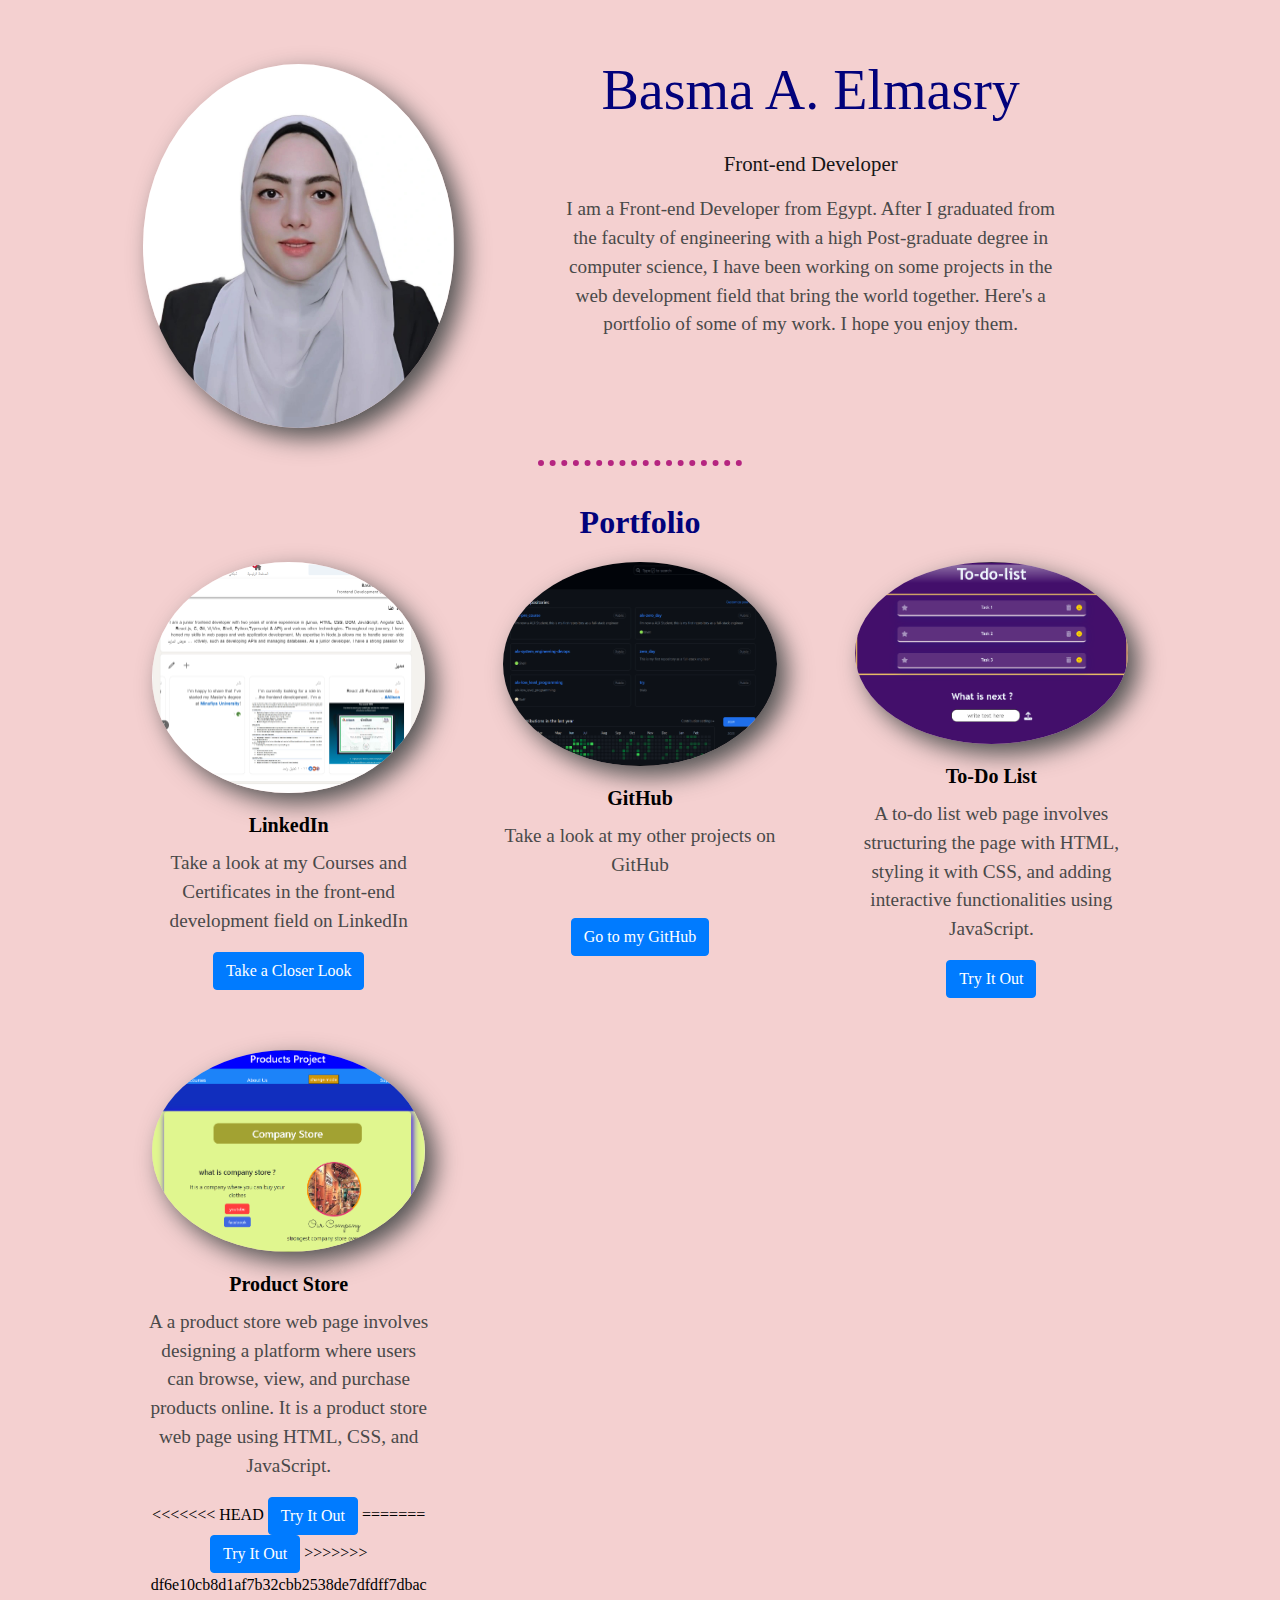
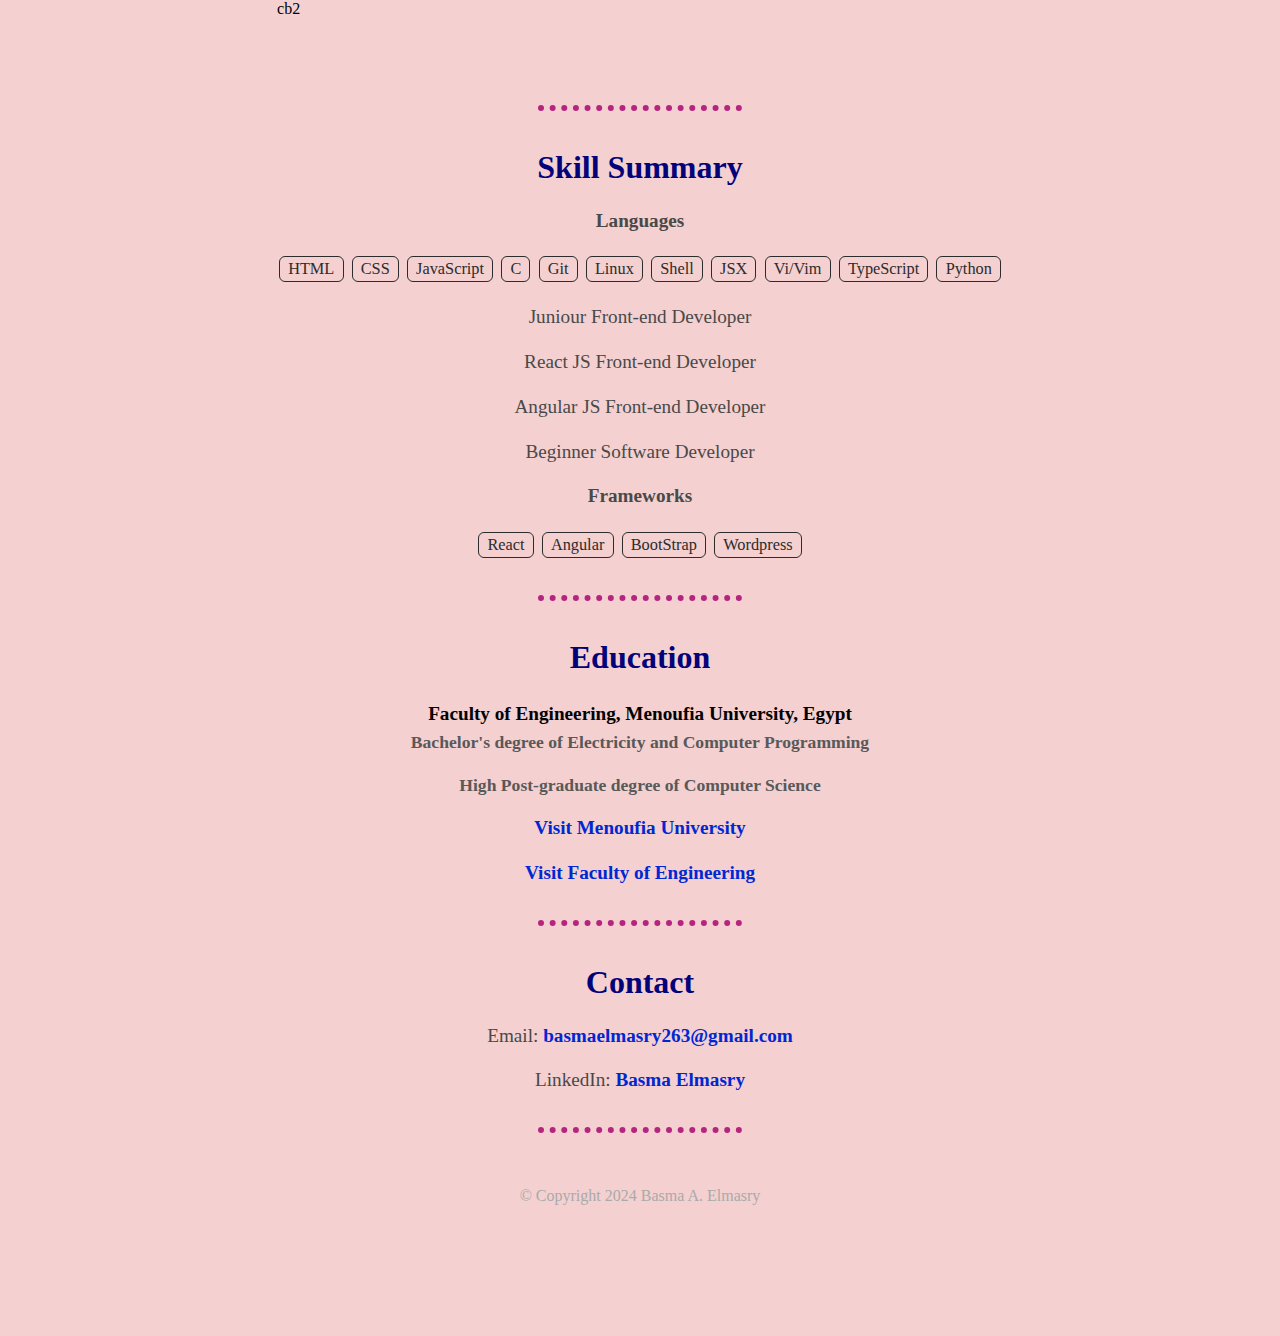
<file: index.html>
<!DOCTYPE html>
<html lang="en">
  <head>
    <meta charset="UTF-8" />
    <meta
      name="viewport"
      content="width=device-width, initial-scale=1, shrink-to-fit=no"
    />
    <link rel="icon" type="image/svg+xml" href="./images/basma-img.ico" />

    <meta http-equiv="“Pragma”" content="”no-cache”" />
    <meta http-equiv="“Expires”" content="”-1″" />
    <meta http-equiv="“CACHE-CONTROL”" content="”NO-CACHE”" />
    <!-- CSS Stylesheets -->
    <link
      rel="stylesheet"
      href="https://stackpath.bootstrapcdn.com/bootstrap/4.4.1/css/bootstrap.min.css"
      integrity="sha384-Vkoo8x4CGsO3+Hhxv8T/Q5PaXtkKtu6ug5TOeNV6gBiFeWPGFN9MuhOf23Q9Ifjh"
      crossorigin="anonymous"
    />
    <link rel="stylesheet" href="css/master.css" />
    <link rel="stylesheet" href="css/nav.css" />
    <!-- Font Awesome -->
    <link
      rel="stylesheet"
      href="https://use.fontawesome.com/releases/v5.7.0/css/all.css"
      integrity="sha384-lZN37f5QGtY3VHgisS14W3ExzMWZxybE1SJSEsQp9S+oqd12jhcu+A56Ebc1zFSJ"
      crossorigin="anonymous"
    />

    <title>Basma A. Elmasry</title>
  </head>

  <body data-new-gr-c-s-check-loaded="14.1160.0" data-gr-ext-installed>
    <div id="fusion-text-generator" data-v-app>
      <!---->
    </div>

    <a name="top-of-document"></a>

    <!-- floating scroll to top navigator -->

    <div class="to-top-navigator">
      <div
        class="to-top-cloud"
        aria-label="Ascend to the top!"
        aria-hidden="true"
      >
        <a
          href="javascript:scrollToAnchor('top-of-document')"
          data-toggle="tooltip"
          data-placement="left"
          title=""
          onclick="javascript:toolTipReset()"
          data-original-title="Scroll to the top"
          ><i class="fas fa-plane-departure"></i
        ></a>
      </div>

      <div>
        <a
          href="javascript:scrollToPreviousSection()"
          title="Scroll to previous section"
        >
          <span
            class="tcon-indicator"
            aria-label="Scroll to previous section outside of viewport"
            aria-hidden="true"
            data-toggle="tooltip"
            data-placement="left"
            title=""
            onclick="javascript:toolTipReset()"
            data-original-title="Scroll to previous section outside of viewport"
          >
            <svg
              version="1.1"
              xmlns="http://www.w3.org/2000/svg"
              class="tcon-svgchevron"
              viewBox="0 0 30 58"
            >
              <path class="a1" d="M3,13l13-10l13,10"></path>
              <path class="a2" d="M3,33l13-10l13,10"></path>
              <path class="a3" d="M3,53l13-10l13,10"></path>
            </svg>
          </span>
        </a>
      </div>
    </div>

    <!-- floating section indicators -->

    <div class="section-indicators-block">
      <div class="section-indicator">
        <a
          id="bio-section-indicator"
          href="#"
          data-toggle="tooltip"
          data-placement="left"
          title="Jump to Bio Section"
          onclick="javascript:toolTipReset()"
          data-original-title="Jump to Bio"
          ><i class="fas fa-star"></i
        ></a>
      </div>

      <div class="section-indicator">
        <a
          id="portfolio-section-indicator"
          href="javascript:scrollToAnchor('portfolio');"
          data-toggle="tooltip"
          data-placement="left"
          title="Jump to Portfolio Section"
          onclick="javascript:toolTipReset()"
          data-original-title="Jump to Portfolio"
          ><i class="fas fa-star"></i
        ></a>
      </div>

      <div class="section-indicator">
        <a
          id="skill-summary-section-indicator"
          href="javascript:scrollToAnchor('skill-summary');"
          data-toggle="tooltip"
          data-placement="left"
          title="Jump to Skill Summary Section"
          onclick="javascript:toolTipReset()"
          data-original-title="Jump to Skill Summary"
          ><i class="far fa-star"></i
        ></a>
      </div>

      <div class="section-indicator">
        <a
          id="career-highlights-section-indicator"
          href="javascript:scrollToAnchor('career-highlights');"
          data-toggle="tooltip"
          data-placement="left"
          title="Jump to Career Highlights Section"
          onclick="javascript:toolTipReset()"
          data-original-title="Jump to Career Highlights"
          ><i class="far fa-star"></i
        ></a>
      </div>

      <div class="section-indicator">
        <a
          id="education-section-indicator"
          href="javascript:scrollToAnchor('education');"
          data-toggle="tooltip"
          data-placement="left"
          title="Jump to Education Section"
          onclick="javascript:toolTipReset()"
          data-original-title="Jump to Education"
          ><i class="far fa-star"></i
        ></a>
      </div>

      <div class="section-indicator">
        <a
          id="contact-section-indicator"
          href="javascript:scrollToAnchor('contact');"
          data-toggle="tooltip"
          data-placement="left"
          title="Jump to Contact Section"
          onclick="javascript:toolTipReset()"
          data-original-title="Jump to Contact"
          ><i class="far fa-star"></i
        ></a>
      </div>
    </div>

    <!-- floating scroll down inviter -->

    <div class="scroll-down-navigator">
      <div>
        <a
          href="javascript:scrollToNextSection()"
          data-toggle="tooltip"
          data-placement="left"
          title="Scroll to next section"
          onclick="javascript:toolTipReset()"
          data-original-title="Scroll to next section outside of viewport"
        >
          <span
            class="tcon-indicator"
            aria-label="Scroll to next section outside of viewport"
            aria-hidden="true"
          >
            <svg
              version="1.1"
              xmlns="http://www.w3.org/2000/svg"
              class="tcon-svgchevron"
              viewBox="0 0 30 58"
            >
              <path class="a3" d="M3,3l13,10l13-10"></path>
              <path class="a2" d="M3,23l13,10l13-10"></path>
              <path class="a1" d="M3,43l13,10l13-10"></path>
            </svg>
          </span>
        </a>
      </div>

      <div
        class="scroll-down-plane"
        aria-label="Descend to the bottom!"
        aria-hidden="true"
      >
        <a
          href="javascript:scrollToAnchor('bottom-of-document')"
          data-toggle="tooltip"
          data-placement="left"
          title=""
          onclick="javascript:toolTipReset()"
          data-original-title="Scroll to the bottom"
          ><i class="fas fa-plane-arrival"></i
        ></a>
      </div>
    </div>

    <!-- end of navigation bar -->

    <a name="bio"></a>
    <div id="bio" class="container section-visual-boundry">
      <div class="row justify-content-center">
        <div class="hero-div col-8 col-sm-4 col-md-4">
          <img class="hero" src="images/basma-img.jpeg" alt="portrait" />
        </div>

        <div class="col-12 col-sm-8 col-md-8">
          <p class="page-title">Basma A. Elmasry</p>
          <p class="page-subtitle">Front-end Developer</p>
          <p class="bio-block">
            I am a Front-end Developer from Egypt. After I graduated from the
            faculty of engineering with a high Post-graduate degree in computer
            science, I have been working on some projects in the web development
            field that bring the world together. Here's a portfolio of some of
            my work. I hope you enjoy them.
          </p>
        </div>
      </div>
    </div>

    <hr />

    <a name="portfolio"></a>
    <p id="portfolio" class="section-heading section-visual-boundry">
      Portfolio
    </p>

    <div class="row row-cols-1 row-cols-md-2 row-cols-lg-3 g-4">
      <div class="col bm-2">
        <div class="card h-100">
          <img
            src="images/Screenshot 2024-03-09 195439.png"
            class="card-img-top"
            alt="EurOrbit"
          />
          <div class="card-body">
            <h5 class="card-title">LinkedIn</h5>
            <p class="card-text">
              Take a look at my Courses and Certificates in the front-end
              development field on LinkedIn
            </p>
            <a
              href="https://www.linkedin.com/in/basma-el-masry-63bb80221/?locale=en_US"
              target="_blank"
              rel="noopener"
              class="btn btn-primary"
              >Take a Closer Look</a
            >
          </div>
        </div>
      </div>
      <div class="col bm-2">
        <div class="card h-100">
          <img
            src="images/Screenshot 2024-03-08 130147.png"
            class="card-img-top"
            alt="Illustrator Artwork"
          />
          <div class="card-body">
            <h5 class="card-title">GitHub</h5>
            <p class="card-text">Take a look at my other projects on GitHub</p>
            <a
              href="https://github.com/EngBasmaa"
              target="_blank"
              rel="noopener"
              class="btn btn-primary"
              >Go to my GitHub</a
            >
          </div>
        </div>
      </div>

      <div class="col bm-2">
        <div class="card h-100">
          <img src="images/To-Do List.png" class="card-img-top" alt="GitHub" />
          <div class="card-body">
            <h5 class="card-title">To-Do List</h5>
            <p class="card-text">
              A to-do list web page involves structuring the page with HTML,
              styling it with CSS, and adding interactive functionalities using
              JavaScript.
            </p>
            <a
              href="https://to-do-list-7cfdc.web.app/"
              target="_blank"
              class="btn btn-primary"
              >Try It Out</a
            >
          </div>
        </div>
      </div>

      <div class="col bm-2">
        <div class="card h-100">
          <img
            src="images/product store.png"
            class="card-img-top"
            alt="GitHub"
          />
          <div class="card-body">
            <h5 class="card-title">Product Store</h5>
            <p class="card-text">
              A a product store web page involves designing a platform where
              users can browse, view, and purchase products online. It is a
              product store web page using HTML, CSS, and JavaScript.
            </p>
<<<<<<< HEAD
            <a href="https://product-store-8af32.web.app/" target="_blank" class="btn btn-primary">Try It Out</a>
=======
            <a
              href="https://product-store-8af32.web.app/"
              target="_blank"
              class="btn btn-primary"
              >Try It Out</a
            >
>>>>>>> df6e10cb8d1af7b32cbb2538de7dfdff7dbaccb2
          </div>
        </div>
      </div>
    </div>

    <hr />

    <a name="skill-summary"></a>
    <p id="skill-summary" class="section-heading section-visual-boundry">
      Skill Summary
    </p>

    <p><strong>Languages</strong></p>

    <p
      data-toggle="tooltip"
      data-placement="bottom"
      title=""
      onclick="javascript:toolTipReset()"
      data-original-title="These tags tell you what technologies I use"
    >
      <span class="keyword-magnet">HTML</span>
      <span class="keyword-magnet">CSS</span>
      <span class="keyword-magnet">JavaScript</span>
      <span class="keyword-magnet">C</span>
      <span class="keyword-magnet">Git</span>
      <span class="keyword-magnet">Linux</span>
      <span class="keyword-magnet">Shell</span>
      <span class="keyword-magnet">JSX</span>
      <span class="keyword-magnet">Vi/Vim</span>
      <span class="keyword-magnet">TypeScript</span>
      <span class="keyword-magnet">Python</span>
    </p>

    <p>Juniour Front-end Developer</p>
    <p>React JS Front-end Developer</p>
    <p>Angular JS Front-end Developer</p>
    <p>Beginner Software Developer</p>

    <p><strong>Frameworks</strong></p>
    <p
      data-toggle="tooltip"
      data-placement="bottom"
      title=""
      onclick="javascript:toolTipReset()"
      data-original-title="These tags tell you what technologies I use"
    >
      <span class="keyword-magnet">React</span>
      <span class="keyword-magnet">Angular</span>
      <span class="keyword-magnet">BootStrap</span>
      <span class="keyword-magnet">Wordpress</span>
    </p>

    <hr />

    <a name="education"></a>
    <p id="education" class="section-heading section-visual-boundry">
      Education
    </p>
    <p class="section-subheading">
      Faculty of Engineering, Menoufia University, Egypt
    </p>
    <p class="section-small-heading">
      Bachelor's degree of Electricity and Computer Programming
    </p>
    <p class="section-small-heading">
      High Post-graduate degree of Computer Science
    </p>
    <p>
      <a
        href="https://www.menofia.edu.eg/Home/en"
        target="_blank"
        data-toggle="tooltip"
        data-placement="bottom"
        title=""
        rel="noopener"
        onclick="javascript:toolTipReset()"
        data-original-title="Tap here to visit my university in beautiful Egypt"
        >Visit Menoufia University</a
      >
    </p>
    <p>
      <a
        href="http://www.menofia.edu.eg/eng/Home/en"
        target="_blank"
        data-toggle="tooltip"
        data-placement="bottom"
        title=""
        rel="noopener"
        onclick="javascript:toolTipReset()"
        data-original-title="Tap here to visit my faculty in beautiful Egypt"
        >Visit Faculty of Engineering</a
      >
    </p>
    <hr />

    <a name="contact"></a>
    <p id="contact" class="section-heading section-visual-boundry">Contact</p>

    <p>
      Email:
      <a
        href="basmaelmasry263@gmail.com"
        data-toggle="tooltip"
        data-placement="bottom"
        title=""
        onclick="javascript:toolTipReset()"
        data-original-title="Tap here to email me"
        >basmaelmasry263@gmail.com</a
      >
    </p>
    <p>
      LinkedIn:
      <a
        href="https://www.linkedin.com/in/basma-el-masry-63bb80221"
        target="_blank"
        data-toggle="tooltip"
        data-placement="bottom"
        title=""
        rel="noopener"
        onclick="javascript:toolTipReset()"
        data-original-title="Tap here to visit my LinkedIn page"
        >Basma Elmasry</a
      >
    </p>

    <hr />

    <!-- <img class="hero" src="images/footer_banner.jpg" alt="banner" /> -->

    <a name="bottom-of-document"></a>

    <!-- JQuery Scripts -->
    <script
      src="https://code.jquery.com/jquery-3.4.1.min.js"
      integrity="sha256-CSXorXvZcTkaix6Yvo6HppcZGetbYMGWSFlBw8HfCJo="
      crossorigin="anonymous"
    ></script>
    <!-- Bootstrap Scripts -->
    <script
      src="https://cdn.jsdelivr.net/npm/popper.js@1.16.0/dist/umd/popper.min.js"
      integrity="sha384-Q6E9RHvbIyZFJoft+2mJbHaEWldlvI9IOYy5n3zV9zzTtmI3UksdQRVvoxMfooAo"
      crossorigin="anonymous"
    ></script>
    <script
      src="https://stackpath.bootstrapcdn.com/bootstrap/4.4.1/js/bootstrap.min.js"
      integrity="sha384-wfSDF2E50Y2D1uUdj0O3uMBJnjuUD4Ih7YwaYd1iqfktj0Uod8GCExl3Og8ifwB6"
      crossorigin="anonymous"
    ></script>
    <!-- Our codes -->
    <script src="js/main.js"></script>
    <script src="js/nav.js"></script>
  </body>

  <footer>
    <p class="copyright-text">© Copyright 2024 Basma A. Elmasry</p>
  </footer>

  <!-- Our codes -->
  <script src="js/main.js"></script>
</html>
</file>
<file: css/master.css>
* {
  box-sizing: border-box;
  font-family: Cambria, Cochin, Georgia, Times, "Times New Roman", serif;
}

body {
  background-color: #f4d0d0;
  color: black;
  font-family: -apple-system, BlinkMacSystemFont, "Segoe UI", Roboto,
    "Helvetica Neue", Arial, "Noto Sans", sans-serif, "Apple Color Emoji",
    "Segoe UI Emoji", "Segoe UI Symbol", "Noto Color Emoji";
  line-height: 1.5;
  text-align: left;
}

html {
  font-family: sans-serif;
  line-height: 1.15;
}

#fusion-text-generator {
  position: fixed;
  z-index: 2147483647;
}
hr {
  width: 20%;
  margin-top: 2rem;
  margin-right: auto;
  margin-bottom: 2rem;
  margin-left: auto;
  border-image: none;
  border-top-color: #b52580;
  border-top-style: dotted;
  border-top-width: 0.4rem;
  border: 0;
  box-sizing: content-box;
  height: 0;
  overflow: visible;
}

#fusion-text-generator {
  position: fixed;
  z-index: 2147483647;
}

.to-top-navigator {
  opacity: "0.8";
}
.scroll-down-navigator {
  opacity: "0.8";
}
/* OBFUSCATED BY CSSOBFUSCATOR.COM at 2023/03/12 10:04:22 */
[class~="bio-block"],
[class~="card-img-top"] {
  margin-left: auto;
}

ul li:before {
  content: "â˜…";
}

[class~="tooltip"][class~="top"] > [class~="tooltip-arrow"] {
  border-top-width: 1.5pt;
}

[class~="bio-block"] {
  margin-bottom: 0;
}

[class~="card-img-top"],
[class~="bio-block"] {
  margin-right: auto;
}

a {
  color: #0027d2;
}

[class~="card-title"],
a {
  font-weight: bold;
}

body {
  background-color: #f4d0d0;
}

[class~="bio-block"],
[class~="card-img-top"] {
  margin-top: 0;
}

[class~="bio-block"] {
  width: 75%;
}

[class~="bm-2"] {
  margin-bottom: 2rem;
}

a:hover {
  color: #f00;
}

[class~="card"] {
  background-color: transparent;
}

[class~="card"] {
  border-left-width: medium;
}

body {
  border-bottom-width: 3rem;
}

[class~="card"] {
  border-bottom-width: medium;
}

[class~="tooltip"][class~="top"] > [class~="tooltip-arrow"] {
  border-top-style: solid;
}

body {
  border-bottom-style: solid;
}

[class~="card"] {
  border-right-width: medium;
}

[class~="tooltip"] > [class~="tooltip-inner"] {
  background-color: blue;
}

[class~="card"] {
  border-top-width: medium;
}

[class~="card"] {
  border-left-style: none;
}

[class~="card"] {
  border-bottom-style: none;
}

[class~="tooltip"] > [class~="tooltip-inner"] {
  border-radius: 5.25pt;
}

[class~="card"] {
  border-right-style: none;
}

[class~="card"] {
  border-top-style: none;
}

[class~="card"] {
  border-left-color: currentColor;
}

[class~="card"] {
  border-bottom-color: currentColor;
}

[class~="card"] {
  border-right-color: currentColor;
}

[class~="card"] {
  border-top-color: currentColor;
}

body {
  border-bottom-color: transparent;
}

[class~="card"],
body {
  border-image: none;
}

body {
  border-left-width: 8rem;
}

[class~="hero-div"],
[class~="keyword-magnet"],
[class~="card-title"],
.card-body {
  text-align: center;
}

[class~="hero"],
[class~="card-img-top"] {
  border-radius: 50%;
}

[class~="hero"],
[class~="card-img-top"] {
  box-shadow: 7.5pt 10px 18.75pt #525252;
}

[class~="card-img-top"],
[class~="hero-div"] {
  margin-bottom: 0;
}

body,
[class~="keyword-magnet"],
[class~="tooltip"] > [class~="tooltip-inner"] {
  border-left-style: solid;
}

[class~="tooltip"] > [class~="tooltip-inner"] {
  color: #fff;
}

[class~="tooltip"][class~="top"] > [class~="tooltip-arrow"] {
  border-top-color: #ff0;
}

[class~="tooltip"][class~="top"] > [class~="tooltip-arrow"] {
  border-image: none;
}

body {
  border-left-color: transparent;
}

[class~="card-img-top"] {
  max-width: 85%;
}

.card-text {
  min-height: 5rem;
}

[class~="tooltip"] > [class~="tooltip-inner"],
[class~="keyword-magnet"] {
  border-left-width: 0.017708333in;
}

body {
  border-right-width: 8rem;
}

[class~="hero"] {
  width: 100%;
}

#query-form,
[class~="hero-div"] {
  margin-left: auto;
}

ul li:before {
  margin-left: 1em;
}

[class~="tooltip"][class~="bottom"] > [class~="tooltip-arrow"] {
  border-bottom-width: 5px;
}

[class~="keyword-magnet"],
body {
  border-right-style: solid;
}

body {
  border-right-color: transparent;
}

[class~="tooltip"] > [class~="tooltip-inner"],
[class~="keyword-magnet"] {
  border-bottom-width: 0.017708333in;
}

#query-form,
[class~="hero-div"] {
  margin-right: auto;
}

[class~="keyword-magnet"],
[class~="tooltip"] > [class~="tooltip-inner"] {
  border-right-width: 0.017708333in;
}

[class~="tooltip"][class~="bottom"] > [class~="tooltip-arrow"],
[class~="keyword-magnet"],
[class~="tooltip"] > [class~="tooltip-inner"] {
  border-bottom-style: solid;
}

[class~="hero-div"] {
  margin-top: 0;
}

[class~="hero-div"] {
  padding-top: 1rem;
}

a:hover {
  font-weight: 700;
}

body {
  border-top-width: 3rem;
}

[class~="tooltip"][class~="bottom"] > [class~="tooltip-arrow"] {
  border-bottom-color: #ff0;
}

[class~="keyword-magnet"],
[class~="tooltip"] > [class~="tooltip-inner"] {
  border-top-width: 0.017708333in;
}

body,
[class~="keyword-magnet"] {
  border-top-style: solid;
}

[class~="keyword-magnet"] {
  border-left-color: #2c2c2c;
}

[class~="keyword-magnet"] {
  border-bottom-color: #2c2c2c;
}

[class~="keyword-magnet"] {
  border-right-color: #2c2c2c;
}

[class~="keyword-magnet"] {
  border-top-color: #2c2c2c;
}

[class~="tooltip"][class~="bottom"] > [class~="tooltip-arrow"],
[class~="keyword-magnet"] {
  border-image: none;
}

[class~="keyword-magnet"] {
  border-radius: 0.0625in;
}

body {
  border-top-color: transparent;
}

[class~="keyword-magnet"] {
  color: #2c2c2c;
}

[class~="keyword-magnet"] {
  font-size: 0.85em;
}

[class~="keyword-magnet"] {
  line-height: 2.2em;
}

[class~="keyword-magnet"] {
  margin-left: 0.1em;
}

#query-form {
  margin-bottom: auto;
}

[class~="keyword-magnet"] {
  margin-bottom: 0.1em;
}

body {
  overflow-x: hidden darkslategray;
}

[class~="keyword-magnet"] {
  margin-right: 0.1em;
}

[class~="keyword-magnet"] {
  margin-top: 0.1em;
}

[class~="keyword-magnet"] {
  padding-left: 0.5em;
}

[class~="keyword-magnet"] {
  padding-bottom: 0.15em;
}

[class~="keyword-magnet"] {
  padding-right: 0.5em;
}

[class~="tooltip"][class~="left"] > [class~="tooltip-arrow"] {
  border-left-width: 0.3125pc;
}

[class~="keyword-magnet"] {
  padding-top: 0.15em;
}

hr {
  border-top-width: 0.4rem;
}

[class~="keyword-magnet"] {
  text-shadow: none;
}

[class~="tooltip"][class~="left"] > [class~="tooltip-arrow"] {
  border-left-style: solid;
}

[class~="keyword-magnet"] {
  white-space: pre;
}

[class~="page-subtitle"] {
  color: #161616;
}

hr {
  border-top-style: dotted;
}

hr {
  border-top-color: #b52580;
}

hr {
  border-image: none;
}

[class~="page-subtitle"] {
  font-size: 1.3em;
}

ul li:before {
  margin-bottom: 0;
}

[class~="page-subtitle"] {
  font-weight: 500;
}

[class~="section-divider"],
hr {
  margin-left: auto;
}

hr {
  margin-bottom: 2rem;
}

[class~="page-subtitle"],
[class~="section-description"],
[class~="section-divider"],
[class~="section-subheading"],
p,
[class~="section-heading"],
[class~="page-title"],
.section-small-heading {
  text-align: center;
}

[class~="page-title"],
[class~="section-heading"] {
  color: #02027b;
}

#query-form {
  margin-top: auto;
}

[class~="page-title"] {
  font-size: 3.5em;
}

#query-form {
  max-width: 85%;
}

hr,
[class~="section-divider"] {
  margin-right: auto;
}

hr {
  margin-top: 2rem;
}

hr {
  width: 20%;
}

html {
  overflow-x: hidden;
}

[class~="section-heading"] {
  font-size: 2em;
}

html {
  scroll-behavior: smooth;
}

[class~="tooltip"] > [class~="tooltip-inner"] {
  border-right-style: solid;
}

.section-small-heading,
[class~="section-subheading"],
[class~="section-heading"] {
  font-weight: 600;
}

[class~="section-heading"] {
  margin-top: 1.3rem;
}

p {
  color: #494949;
}

.section-small-heading,
[class~="section-heading"] {
  margin-bottom: 1rem;
}

p,
ul {
  font-size: 1.2rem;
}

p {
  font-weight: 400;
}

.section-small-heading {
  color: #595959;
}

.section-small-heading {
  font-size: 1.1em;
}

[class~="tooltip"][class~="left"] > [class~="tooltip-arrow"] {
  border-left-color: #ff0;
}

ul li:before {
  margin-right: 1em;
}

.section-small-heading {
  margin-top: 0;
}

ul,
ul li:before {
  margin-top: 0;
}

[class~="section-subheading"] {
  color: #010101;
}

[class~="section-subheading"] {
  font-size: 1.2em;
}

[class~="tooltip"][class~="left"] > [class~="tooltip-arrow"] {
  border-image: none;
}

[class~="section-subheading"] {
  margin-top: 1.2rem;
}

[class~="section-subheading"] {
  margin-bottom: 0;
}

ul {
  display: table;
}

a:hover {
  text-decoration: none;
}

[class~="section-description"] {
  margin-bottom: 3rem;
}

[class~="tooltip"][class~="right"] > [class~="tooltip-arrow"] {
  border-right-width: 0.052083333in;
}

[class~="tooltip"] > [class~="tooltip-inner"] {
  border-top-style: solid;
}

[class~="section-divider"],
.subsection-divider {
  margin-bottom: 2rem;
}

[class~="tooltip"] > [class~="tooltip-inner"] {
  border-left-color: white;
}

[class~="tooltip"] > [class~="tooltip-inner"] {
  border-bottom-color: white;
}

[class~="tooltip"] > [class~="tooltip-inner"] {
  border-right-color: white;
}

[class~="section-divider"] img {
  height: auto;
}

[class~="tooltip"] > [class~="tooltip-inner"] {
  border-top-color: white;
}

ul {
  list-style: none;
}

.subsection-divider,
[class~="section-divider"] {
  margin-top: 2rem;
}

[class~="section-divider"] {
  opacity: 0.75;
}

[class~="tooltip"] > [class~="tooltip-inner"] {
  border-image: none;
}

[class~="tooltip"][class~="right"] > [class~="tooltip-arrow"] {
  border-right-style: solid;
}

[class~="tooltip"][class~="right"] > [class~="tooltip-arrow"] {
  border-right-color: #ff0;
}

.subsection-divider {
  background-image: linear-gradient(
    to right,
    rgba(136, 159, 179, 0),
    rgba(136, 159, 179, 0.75),
    rgba(136, 159, 179, 0)
  );
}

[class~="tooltip"] > [class~="tooltip-inner"] {
  padding-left: 0.4375pc;
}

.subsection-divider {
  border-left-width: 0;
}

.subsection-divider {
  border-bottom-width: 0;
}

.subsection-divider {
  border-right-width: 0;
}

.subsection-divider {
  border-top-width: 0;
}

.subsection-divider {
  border-left-style: none;
}

ul {
  margin-left: auto;
}

[class~="tooltip"] > [class~="tooltip-inner"] {
  padding-bottom: 0.4375pc;
}

.subsection-divider {
  border-bottom-style: none;
}

[class~="tooltip"] > [class~="tooltip-inner"] {
  padding-right: 0.4375pc;
}

ul {
  margin-bottom: 0.8rem;
}

.subsection-divider {
  border-right-style: none;
}

.subsection-divider {
  border-top-style: none;
}

.subsection-divider {
  border-left-color: currentColor;
}

ul {
  margin-right: auto;
}

.subsection-divider {
  border-bottom-color: currentColor;
}

[class~="tooltip"][class~="right"] > [class~="tooltip-arrow"] {
  border-image: none;
}

.subsection-divider {
  border-right-color: currentColor;
}

[class~="tooltip"] > [class~="tooltip-inner"] {
  padding-top: 0.4375pc;
}

.subsection-divider {
  border-top-color: currentColor;
}

.subsection-divider {
  border-image: none;
}

ul {
  padding-left: 0pt;
}

.subsection-divider {
  height: 0.0625pc;
}

.subsection-divider {
  margin-left: 10%;
}

ul {
  padding-bottom: 0pt;
}

ul {
  padding-right: 0pt;
}

.subsection-divider {
  margin-right: 10%;
}

.subsection-divider {
  width: 80%;
}

[class~="section-divider"] img {
  width: 90%;
}

[class~="subsection-heading"] {
  font-size: 2rem;
}

ul {
  padding-top: 0pt;
}

[class~="subsection-heading"] {
  margin-bottom: 2rem;
}

[class~="tooltip"] > [class~="tooltip-inner"] {
  font-size: 0.125in;
}

[class~="copyright-text"],
[class~="subsection-heading"],
footer {
  text-align: center;
}

[class~="subsection-heading"] {
  text-shadow: 0.1875pc 3px 0.625pc black;
}

[class~="weather-date"] {
  color: #ff0;
}

[class~="weather-date"] {
  font-size: 1.6rem;
}

[class~="weather-date"],
[class~="weather-description"] {
  font-weight: bold;
}

[class~="weather-temperatures"],
[class~="weather-description"],
[class~="weather-date"] {
  margin-left: auto;
}

footer {
  padding-bottom: 4rem;
}

[class~="weather-date"] {
  margin-bottom: 0.8rem;
}

[class~="weather-temperatures"],
[class~="weather-description"],
[class~="weather-date"] {
  margin-right: auto;
}

[class~="weather-date"] {
  margin-top: 0.8rem;
}

[class~="weather-date"] {
  max-width: 88%;
}

[class~="weather-day-div"] {
  margin-top: 1rem;
}

[class~="weather-day-div"] {
  margin-bottom: 2rem;
}

[class~="weather-description"] {
  color: white;
}

[class~="weather-description"],
[class~="copyright-text"] {
  font-size: 1rem;
}

[class~="weather-description"] {
  margin-bottom: 0.6rem;
}

[class~="weather-description"] {
  margin-top: 0.2rem;
}

[class~="weather-temperatures"],
[class~="weather-description"] {
  max-width: 50%;
}

.weather-icon {
  border-radius: 7.5pt;
}

footer {
  padding-top: 1.2rem;
}

[class~="weather-icon-div"] {
  margin-bottom: 0.8rem;
}

[class~="weather-temperatures"] {
  color: #ffe8c6;
}

[class~="weather-temperatures"] {
  margin-bottom: 0;
}

[class~="weather-temperatures"] {
  margin-top: 0;
}

[class~="copyright-text"] {
  color: #aaa;
}

@media only screen and (max-width: 767px), only screen and (max-height: 550px) {
  body {
    border-bottom-width: 2rem;
    border-bottom-style: solid;
    border-bottom-color: transparent;
    border-image: none;
    border-left-width: 3rem;
    border-left-style: solid;
    border-left-color: transparent;
    border-right-width: 3rem;
    border-right-style: solid;
    border-right-color: transparent;
    border-top-width: 2rem;
    border-top-style: solid;
    border-top-color: transparent;
  }

  [class~="bio-block"] {
    width: 90%;
  }
}
</file>
<file: css/nav.css>
/* OBFUSCATED BY CSSOBFUSCATOR.COM at 2023/03/12 10:05:06 */
.to-top-cloud a:hover {
  color: #0c7bff;
}

[class~="section-indicators-block"],
[class~="scroll-down-plane"] a,
[class~="scroll-down-navigator"],
[class~="to-top-cloud"] a,
[class~="section-indicator"] a,
[class~="to-top-navigator"] {
  color: #889fb3;
}

[class~="to-top-navigator"] {
  opacity: 0;
}

[class~="section-indicators-block"],
[class~="scroll-down-navigator"],
[class~="to-top-navigator"] {
  position: fixed;
}

[class~="to-top-navigator"] {
  right: 3.7%;
}

[class~="to-top-navigator"] {
  top: 15%;
}

[class~="scroll-down-navigator"],
[class~="to-top-navigator"],
[class~="section-indicators-block"] {
  z-index: 3000;
}

[class~="to-top-cloud"] {
  font-size: 1.625pc;
}

.section-indicator a:hover {
  color: white;
}

[class~="to-top-cloud"] {
  margin-bottom: 0.125in;
}

[class~="section-indicators-block"] {
  bottom: 26%;
}

[class~="section-indicators-block"] {
  font-size: 0.166666667in;
}

[class~="section-indicators-block"] {
  opacity: 0.5;
}

[class~="section-indicators-block"] {
  right: 4.1%;
}

[class~="section-indicators-block"] {
  text-align: center;
}

[class~="scroll-down-navigator"] {
  bottom: 5%;
}

[class~="scroll-down-navigator"] {
  opacity: 0;
}

[class~="scroll-down-plane"] a:hover {
  color: #0c7bff;
}

[class~="scroll-down-navigator"] {
  right: 3.7%;
}

.scroll-down-plane {
  font-size: 26px;
}

.scroll-down-plane {
  margin-top: 0.75pc;
}

@-webkit-keyframes chevron-pulse {
  0% {
    opacity: 0;
  }

  40% {
    opacity: 1;
  }

  80% {
    opacity: 0;
  }

  100% {
    opacity: 0;
  }
}

@keyframes chevron-pulse {
  0% {
    opacity: 0;
  }

  40% {
    opacity: 1;
  }

  80% {
    opacity: 0;
  }

  100% {
    opacity: 0;
  }
}

[class~="navbar-dark"] [class~="navbar-nav"] [class~="nav-link"],
.navbar-dark .navbar-brand {
  color: #becbff;
}

.tcon-svgchevron {
  height: 3.625pc;
}

.tcon-svgchevron {
  margin-left: 0;
}

.tcon-svgchevron {
  margin-bottom: 0;
}

.tcon-svgchevron {
  margin-right: 0;
}

.tcon-svgchevron {
  margin-top: 0;
}

.tcon-svgchevron {
  width: 30px;
}

[class~="tcon-svgchevron"] path[class~="a1"] {
  -webkit-animation-delay: 0s;
  animation-delay: 0s;
}

[class~="navbar-brand"] {
  font-family: "Ubuntu", sans-serif;
}

[class~="navbar-dark"] [class~="navbar-toggler-icon"] {
  background-image: none;
}

[class~="navbar-brand"] {
  font-size: 2em;
}

[class~="navbar-brand"] {
  font-weight: bold;
}

[class~="navbar-brand"] {
  margin-left: 0;
}

[class~="navbar-brand"] {
  padding-bottom: 4.5pt;
}

[class~="navbar-brand"] {
  padding-top: 0;
}

[class~="navbar-brand"] {
  text-shadow: 3px 3px 10px black;
}

[class~="navbar-toggler"] {
  border-left-width: 0;
}

[class~="navbar-toggler"] {
  border-bottom-width: 0;
}

[class~="navbar-toggler"] {
  border-right-width: 0;
}

[class~="navbar-toggler"] {
  border-top-width: 0;
}

[class~="navbar-toggler"] {
  border-left-style: none;
}

.tcon-svgchevron path {
  -webkit-animation: chevron-pulse 3s infinite cubic-bezier(0.4, 0, 0.2, 1);
  animation: chevron-pulse 3s infinite cubic-bezier(0.4, 0, 0.2, 1);
}

[class~="navbar-dark"] [class~="navbar-nav"] [class~="nav-link"] {
  padding-left: 14.25pt;
}

[class~="navbar-toggler"] {
  border-bottom-style: none;
}

[class~="navbar-toggler"] {
  border-right-style: none;
}

[class~="navbar-toggler"] {
  border-top-style: none;
}

[class~="navbar-toggler"] {
  border-left-color: currentColor;
}

[class~="navbar-toggler"] {
  border-bottom-color: currentColor;
}

[class~="navbar-toggler"] {
  border-right-color: currentColor;
}

.tcon-svgchevron path {
  animation: chevron-pulse 3s infinite cubic-bezier(0.4, 0, 0.2, 1);
}

[class~="tcon-svgchevron"] path[class~="a1"] {
  animation-delay: 0s;
}

[class~="navbar-toggler"] {
  border-top-color: currentColor;
}

.tcon-svgchevron path {
  fill: transparent;
}

[class~="navbar-toggler"] {
  border-image: none;
}

[class~="navbar-toggler"] {
  padding-right: 0;
}

[class~="nav-item"] {
  font-size: 1.2em;
}

[class~="nav-item"] {
  text-align: left;
}

[class~="nav-item"] {
  text-shadow: 1.5pt 0.125pc 10px black;
}

[class~="navbar-dark"] [class~="navbar-toggler-icon"] {
  font-size: 0.260416667in;
}

[class~="navbar-dark"] [class~="navbar-toggler-icon"] {
  opacity: 0.5;
}

.tcon-svgchevron path {
  stroke: #889fb3;
}

.tcon-svgchevron path {
  stroke-width: 3.75pt;
}

.tcon-svgchevron path.a2 {
  -webkit-animation-delay: -0.5s;
  animation-delay: -0.5s;
}

.tcon-svgchevron path.a2 {
  animation-delay: -0.5s;
}

[class~="tcon-svgchevron"] path[class~="a3"] {
  -webkit-animation-delay: -1s;
  animation-delay: -1s;
}

[class~="tcon-svgchevron"] path[class~="a3"] {
  animation-delay: -1s;
}

[class~="navbar-dark"] [class~="navbar-toggler-icon"] {
  transform: translateY(10%);
}
</file>
